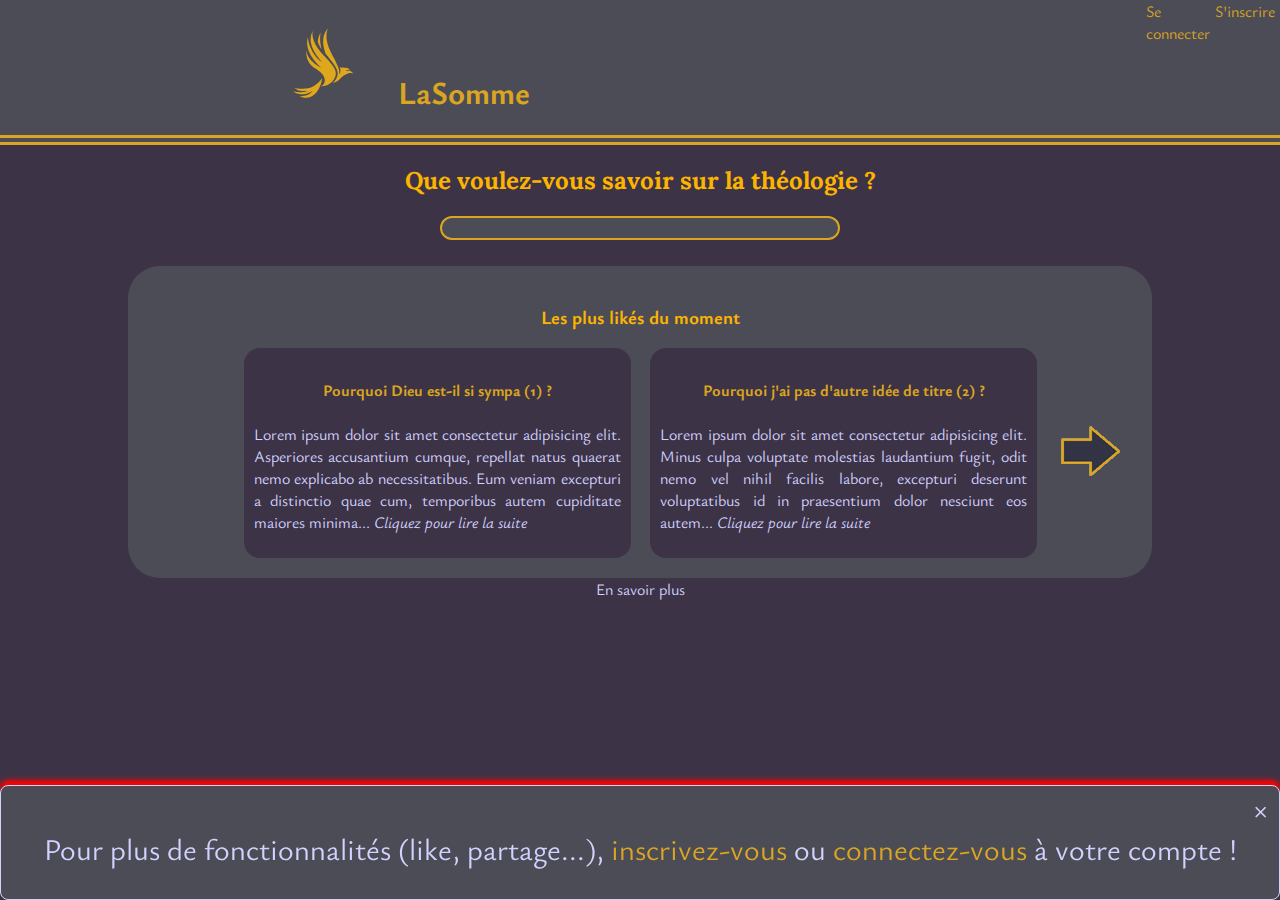
<file: index.html>
<!DOCTYPE html>
<html lang="fr">

<head>
    <meta charset="UTF-8">
    <meta http-equiv="X-UA-Compatible" content="IE=edge">
    <meta name="viewport" content="width=device-width, initial-scale=1.0">
    <link rel="stylesheet" href="newstyle.css">
    <link rel="preconnect" href="https://fonts.googleapis.com">
    <link rel="preconnect" href="https://fonts.gstatic.com" crossorigin>
    <link href="https://fonts.googleapis.com/css2?family=Lora&family=Ysabeau&display=swap" rel="stylesheet">
    <link rel="shortcut icon" href="logoiseau2.png" />
    <title>LaSomme</title>
</head>

<body>
    <div class="bandeau">
        <h1><img class="imglogo" src="logoiseau2.svg" alt="logo"></img> LaSomme</h1>
        <div class="login">
            <a class="loginbtn" href="connexion/index.html">Se connecter</a>
            <a class="loginbtn" href="connexion/inscription.html">S'inscrire</a>
        </div>
    </div>
    <div class="animationsearch">
        <h2>Que voulez-vous savoir sur la théologie ?</h2>
        <div class="recherche">
            <input id="searchInput" class="searchbar input" type="text">
            <div id="nothing" class="nothing">Attention, ce site ne peut fournir de commentaires théologiques concernant
                des évènements ou idées postérieurs à 1274. <a href="vocation.html" class="learnmore">Voir vocation et
                    notice du site</a></div>
            <div class="propPosition" id="suggestion"></div>
            <a class="affPlus" id="showAllButton" style="display: none;">Afficher tout</a>
        </div>
    </div>
    <div class="bestof">
        <h3>Les plus likés du moment</h3>
        <div class="propositionslist">
            <img class="fleche fleche_remplacement cache" id="bouton-cacheUn" src="flechelecache.png" <body
                oncontextmenu='return false;' onkeydown='return false;' onmousedown='return false;'>
</body>
<a class="fleche" id="bouton-precedent" onclick="precedentTexte()"><img src="flecheleft.png" alt="vers la gauche"></a>
<a href="resultat.html" id="texte1" class="meilleurs visible">
    <h4>Pourquoi Dieu est-il si sympa (1) ?</h4>
    <p>Lorem ipsum dolor sit amet consectetur adipisicing elit. Asperiores accusantium cumque, repellat
        natus quaerat nemo explicabo ab necessitatibus. Eum veniam excepturi a distinctio quae cum,
        temporibus autem cupiditate maiores minima... <em>Cliquez pour lire la suite</em>
    </p>
</a>
<a href="resultat.html" id="texte2" class="meilleurs visible">
    <h4>Pourquoi j'ai pas d'autre idée de titre (2) ?</h4>
    <p>Lorem ipsum dolor sit amet consectetur adipisicing elit. Minus culpa voluptate molestias laudantium
        fugit, odit nemo vel nihil facilis labore, excepturi deserunt voluptatibus id in praesentium dolor
        nesciunt eos autem... <em>Cliquez pour lire la suite</em>
    </p>
</a>

<a href="resultat.html" id="texte3" class="meilleurs">
    <h4>Pourquoi Dieu est-il si sympa (3) ?</h4>
    <p>Lorem ipsum dolor sit amet consectetur adipisicing elit. Asperiores accusantium cumque, repellat
        natus quaerat nemo explicabo ab necessitatibus. Eum veniam excepturi a distinctio quae cum,
        temporibus autem cupiditate maiores minima... <em>Cliquez pour lire la suite</em>
    </p>
</a>
<a href="resultat.html" id="texte4" class="meilleurs">
    <h4>Pourquoi j'ai pas d'autre idée de titre (4) ?</h4>
    <p>Lorem ipsum dolor sit amet consectetur adipisicing elit. Minus culpa voluptate molestias laudantium
        fugit, odit nemo vel nihil facilis labore, excepturi deserunt voluptatibus id in praesentium dolor
        nesciunt eos autem... <em>Cliquez pour lire la suite</em>
    </p>
</a>

<a href="resultat.html" id="texte5" class="meilleurs">
    <h4>Pourquoi Dieu est-il si sympa (5) ?</h4>
    <p>Lorem ipsum dolor sit amet consectetur adipisicing elit. Asperiores accusantium cumque, repellat
        natus quaerat nemo explicabo ab necessitatibus. Eum veniam excepturi a distinctio quae cum,
        temporibus autem cupiditate maiores minima... <em>Cliquez pour lire la suite</em>
    </p>
</a>
<a href="resultat.html" id="texte6" class="meilleurs">
    <h4>Pourquoi j'ai pas d'autre idée de titre (6) ?</h4>
    <p>Lorem ipsum dolor sit amet consectetur adipisicing elit. Minus culpa voluptate molestias laudantium
        fugit, odit nemo vel nihil facilis labore, excepturi deserunt voluptatibus id in praesentium dolor
        nesciunt eos autem... <em>Cliquez pour lire la suite</em>
    </p>
</a>

<a href="resultat.html" id="texte7" class="meilleurs">
    <h4>Pourquoi Dieu est-il si sympa (7) ?</h4>
    <p>Lorem ipsum dolor sit amet consectetur adipisicing elit. Asperiores accusantium cumque, repellat
        natus quaerat nemo explicabo ab necessitatibus. Eum veniam excepturi a distinctio quae cum,
        temporibus autem cupiditate maiores minima... <em>Cliquez pour lire la suite</em>
    </p>
</a>
<a href="resultat.html" id="texte8" class="meilleurs">
    <h4>Pourquoi j'ai pas d'autre idée de titre (8) ?</h4>
    <p>Lorem ipsum dolor sit amet consectetur adipisicing elit. Minus culpa voluptate molestias laudantium
        fugit, odit nemo vel nihil facilis labore, excepturi deserunt voluptatibus id in praesentium dolor
        nesciunt eos autem... <em>Cliquez pour lire la suite</em>
    </p>
</a>
<img class="fleche fleche_remplacement cache" id="bouton-cacheDeux" src="flechelecache.png" <body
    oncontextmenu='return false;' onkeydown='return false;' onmousedown='return false;'></body>
<a class="fleche" id="bouton-suivant" onclick="suivantTexte()"><img src="flecheright.png" alt="vers la droite"></a>
</div>

</div>

<div class="login-popup" id="login-popup">
    <a class="close" id="Close">&times</a>
    <p class="invitation">Pour plus de fonctionnalités (like, partage...), <a class="connect"
            href="connexion/inscription.html">inscrivez-vous</a> ou <a class="connect"
            href="connexion/index.html">connectez-vous</a> à votre compte !</p>
</div>

<script src="moteur.js"></script>

<footer>
    <a class="learnmore" href="vocation.html">En savoir plus</a>
</footer>

</body>

</html>
</file>
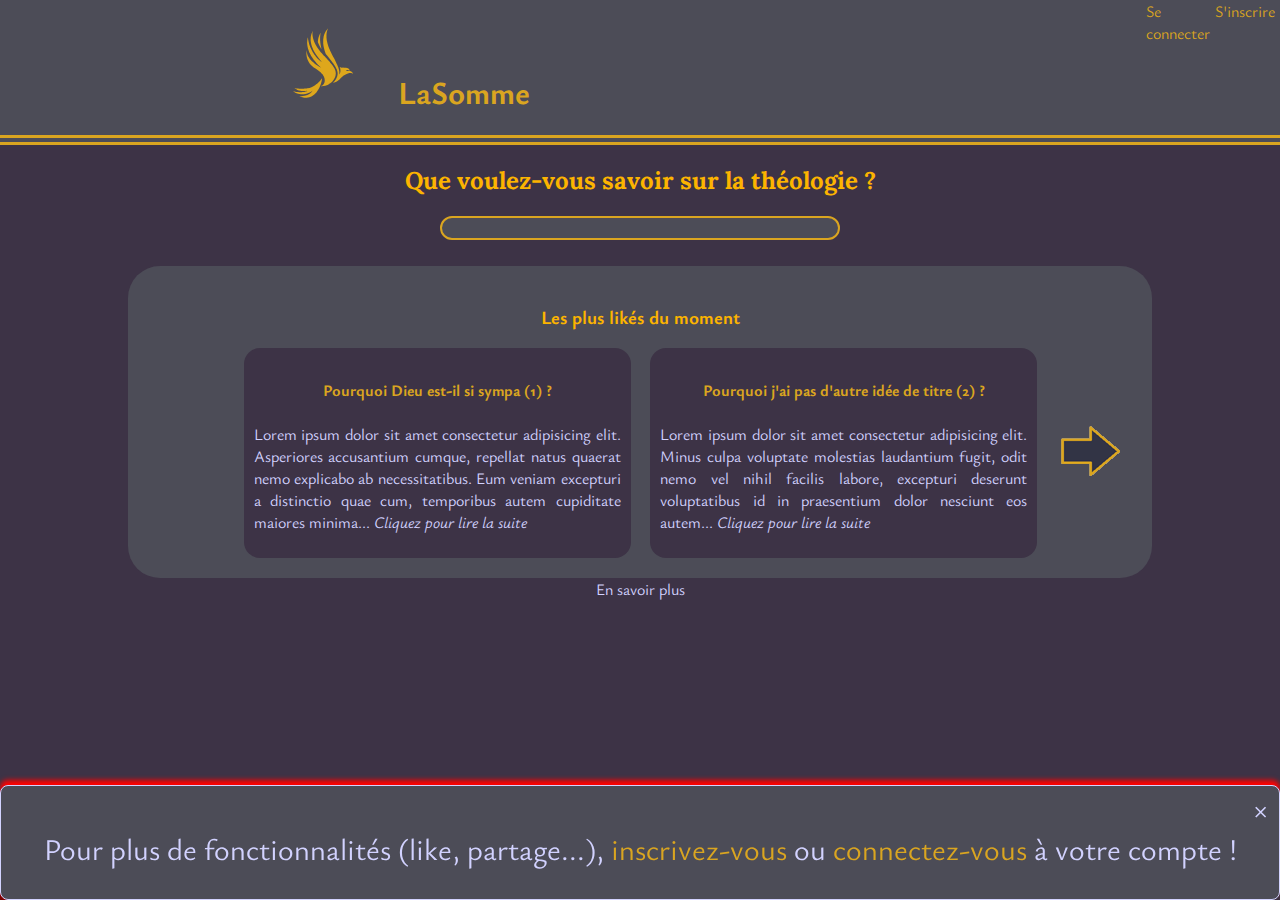
<file: article.html>
<!DOCTYPE html>
<html lang="fr">

<head>
    <meta charset="UTF-8">
    <meta http-equiv="X-UA-Compatible" content="IE=edge">
    <meta name="viewport" content="width=device-width, initial-scale=1.0">
    <link rel="stylesheet" href="newstyle.css">
    <link rel="shortcut icon" href="logoiseau2.png"/>
</head>

<body>

    <body>
        <div class="bandeau">
            <h1><img class="imglogo" src="logoiseau2.png" alt="logo"></img> LaSomme</h1>
        </div>
        <div class="article">
            <script src="article.js"></script>

            
            <p>Lorem ipsum dolor sit amet consectetur adipisicing elit. Reprehenderit eum cum dolorem quo sunt laborum
                omnis pariatur in? Quidem sit doloribus placeat quo repellendus nulla ducimus, modi repellat alias
                officia.
                Eos voluptas consequuntur modi recusandae repellat officiis! Quidem autem aliquid officia eaque totam
                beatae cumque doloribus suscipit nihil, asperiores officiis explicabo, eum nobis libero ipsam inventore
                perspiciatis consectetur. Architecto, ab?
                Ducimus saepe suscipit minima unde ipsum quaerat, ad ratione labore beatae consectetur accusamus magnam
                dolor neque molestiae voluptatum ea velit? Consectetur nisi non corporis harum ut nam eius molestiae
                totam!<br><br> Lorem ipsum, dolor sit amet consectetur adipisicing elit. Cumque earum odit placeat ea
                saepe, rem rerum minima nulla. Voluptatum impedit laudantium eaque sequi fugit cupiditate omnis minus
                quas, perspiciatis reprehenderit?
                Reprehenderit eos atque dolore iste ex veniam rem ab exercitationem unde inventore in iusto, aperiam
                alias pariatur laudantium voluptate! Dolor voluptate enim rem repellendus veritatis asperiores molestiae
                doloremque deleniti iusto?
                Ad officia itaque odit quidem vero omnis, tempora adipisci illo commodi sed blanditiis nemo ipsam quae
                eveniet distinctio minima numquam accusantium minus quos magni eaque. Voluptatum molestiae similique
                alias. Perferendis?</p>
            <div class="avis">
                <div class="stick"></div> Ceci vous a-t-il été utile ? <a id="like" class="bouton">J'aime</a> <a class="bouton">Partager</a>
            </div>
            <div class="other"><a href="index.html" class="bouton">Accueil</a><a class="bouton"><img class="icon" src="flecheleft.png" alt="Précédent">Article précédent</a><a class="bouton">Article suivant<img class="icon" src="flecheright.png"></img></a></div>
        </div>
    </body>

</html>
</file>
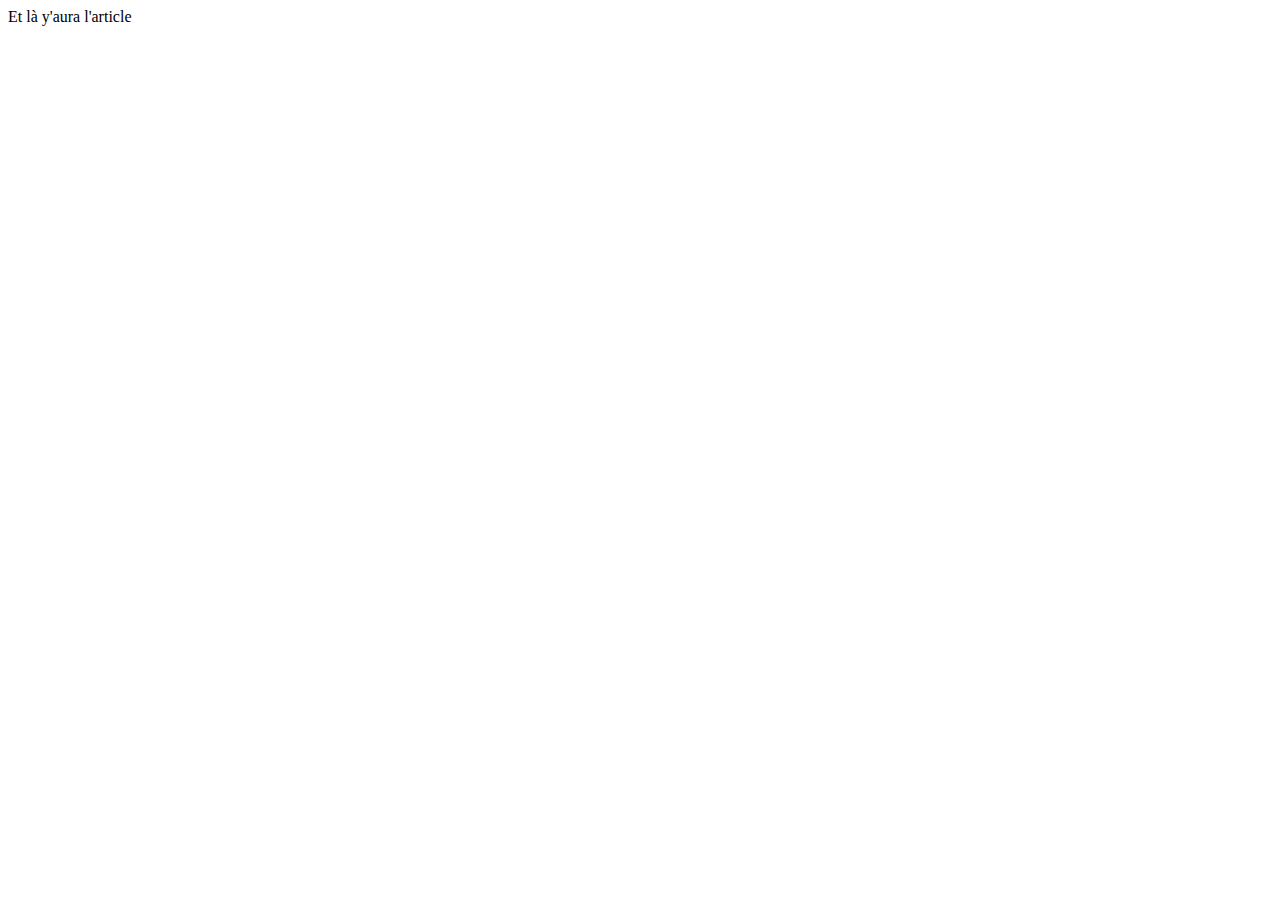
<file: resultat.html>
<!DOCTYPE html>
<html lang="fr">
<head>
    <meta charset="UTF-8">
    <meta http-equiv="X-UA-Compatible" content="IE=edge">
    <meta name="viewport" content="width=device-width, initial-scale=1.0">
    <title>Document</title>
</head>
<body>
    Et là y'aura l'article
</body>
</html>
</file>
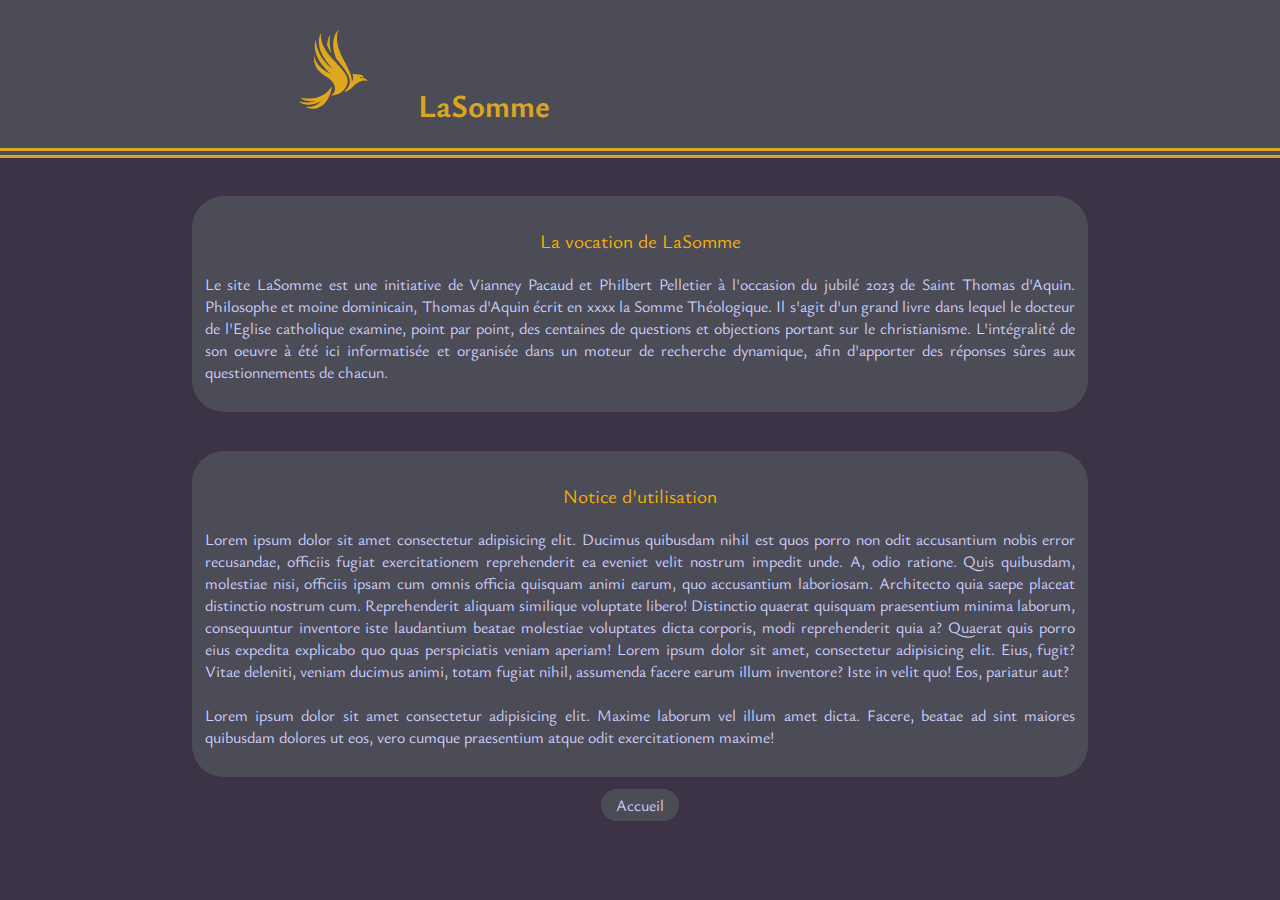
<file: vocation.html>
<!DOCTYPE html>
<html lang="fr">

<head>
    <meta charset="UTF-8">
    <meta http-equiv="X-UA-Compatible" content="IE=edge">
    <meta name="viewport" content="width=device-width, initial-scale=1.0">
    <link rel="stylesheet" href="newstyle.css">
    <link rel="preconnect" href="https://fonts.googleapis.com">
    <link rel="preconnect" href="https://fonts.gstatic.com" crossorigin>
    <link href="https://fonts.googleapis.com/css2?family=Lora&family=Ysabeau&display=swap" rel="stylesheet">
    <link rel="shortcut icon" href="logoiseau2.png" />
    <title>Vocation/notice de LaSomme</title>
</head>

<body>
    <div class="bandeau">
        <h1><img class="imglogo" src="logoiseau2.svg" alt="logo"></img> LaSomme</h1>
    </div>
    <div class="article">
        <p class="title">La vocation de LaSomme</p>
        <p>Le site LaSomme est une initiative de Vianney Pacaud et Philbert Pelletier à l'occasion du jubilé 2023 de Saint Thomas d'Aquin. Philosophe et moine dominicain, Thomas d'Aquin écrit en xxxx la Somme Théologique. Il s'agit d'un grand livre dans lequel le docteur de l'Eglise catholique examine, point par point, des centaines de questions et objections portant sur le christianisme. L'intégralité de son oeuvre à été ici informatisée et organisée dans un moteur de recherche dynamique, afin d'apporter des réponses sûres aux questionnements de chacun.</p>
    </div>
    <div class="article">   
        <p class="title">Notice d'utilisation</p>
        <p>Lorem ipsum dolor sit amet consectetur adipisicing elit. Ducimus quibusdam nihil est quos porro non odit accusantium nobis error recusandae, officiis fugiat exercitationem reprehenderit ea eveniet velit nostrum impedit unde.
        A, odio ratione. Quis quibusdam, molestiae nisi, officiis ipsam cum omnis officia quisquam animi earum, quo accusantium laboriosam. Architecto quia saepe placeat distinctio nostrum cum. Reprehenderit aliquam similique voluptate libero!
        Distinctio quaerat quisquam praesentium minima laborum, consequuntur inventore iste laudantium beatae molestiae voluptates dicta corporis, modi reprehenderit quia a? Quaerat quis porro eius expedita explicabo quo quas perspiciatis veniam aperiam! Lorem ipsum dolor sit amet, consectetur adipisicing elit. Eius, fugit? Vitae deleniti, veniam ducimus animi, totam fugiat nihil, assumenda facere earum illum inventore? Iste in velit quo! Eos, pariatur aut?<br><br>Lorem ipsum dolor sit amet consectetur adipisicing elit. Maxime laborum vel illum amet dicta. Facere, beatae ad sint maiores quibusdam dolores ut eos, vero cumque praesentium atque odit exercitationem maxime!</p>
    </div>
    <div class="bas"><a class="boutonOut" href="index.html">Accueil</a></div>
    
</body>

</html>
</file>
<file: newstyle.css>
* {
    --doré: #daa520;
    --gris1: #3d3346;
    --gris1bis: #3e3b4e;
    --gris2: #4c4c57;
    --doré2: #fcb400;
    --text: #d2d2ff;
    --error: rgb(124, 0, 0);
    font-family: 'Ysabeau', serif;
}



a.affPlus {
    margin-top: 3px;
    color: #d2d2ff;
    text-decoration: none;
}

a.affPlus:hover {
    color: #d2d2ff;
    text-decoration: underline;
    cursor: pointer;
}

body::-webkit-scrollbar {
    width: 9px;
}

body::-webkit-scrollbar-track {
    background-color: var(--gris2);
    width: 9px;
}

body::-webkit-scrollbar-thumb {
    background-color: var(--gris1);
    border: 1px solid var(--gris2);
}

body::-webkit-scrollbar-thumb:hover {
    border: 1px solid var(--text);
}

body {
    margin-top: 0%;
    margin-left: 0%;
    margin-right: 0%;
    margin-bottom: 0;
    background-color: var(--gris1);
    font-family: 'Lora', serif;
}

.bandeau {
    color: var(--doré);
    background-color: var(--gris2);
    display: flex;
    width: 100%;
    height: 7%;
    border-bottom: 10px var(--doré) double;
    flex-direction: row;


}

.login {
    color: var(--doré);
    display: flex;
    flex-direction: row;
}

.loginbtn {
    color: var(--doré);
    margin-right: 5px;
}

h2 {
    color: var(--doré2);
    font-family: 'Lora', serif;
    text-align: center;

}

.recherche {
    text-align: center;
    display: flex;
    justify-content: center;
    align-items: center;
    flex-direction: column;
}

.searchbar {
    display: flex;
    border: 2px solid var(--doré);
    background-color: var(--gris2);
    padding-right: 0.5%;
    padding-left: 0.5%;
    border-radius: 2rem;
    width: 30%;
    height: 20%;
    color: var(--text);
}

input:focus {
    outline: 2px solid var(--gris2);
}

.erreur1 {
    position: fixed;
    padding-left: 1%;
    bottom: 0;
    left: 0;
    width: 30%;
    z-index: 10;
    background-color: var(--error);
    color: white;
    border-top-right-radius: 0.3rem;

}

.erreur1.cache {
    display: none;
}


h1 {
    margin-left: 20%;

}

.imglogo {
    width: 15%;

}

.nothing {
    background-color: var(--gris2);
    border: 1px solid var(--error);
    color: var(--text);
    text-align: justify;
    margin-top: 0.5%;
    margin-right: 25%;
    margin-left: 25%;
    padding: 7px;
    border-radius: 1rem;
    font-size: 100%;
    display: none;
}

.animationsearch {
    animation: swap 1s;
}

footer {
    display: flex;
    justify-content: center;

}

.learnmore {
    color: var(--text);
}

.learnmore:hover {
    text-decoration: underline;
    cursor: pointer;
}

@keyframes swap {
    from {
        margin-left: -100%;
    }

    to {
        display: flex;
        justify-content: center;
        align-items: center;
    }
}

@media screen and (max-width: 1000px) and (min-width: 800px) {
    .searchbar {
        width: 400px;
    }


}

@media screen and (max-width: 1000px) {
    .meilleurs {
        display: none;
        margin-top: 3%;
        margin-right: 1%;
        margin-left: 1%;
        width: 100%;
        padding: 3%;
    }

}

@media screen and (max-width: 800px) {
    .searchbar {
        width: 300px;
    }

    .animationsearch {
        animation: none;
    }

    .propositionslist {
        flex-direction: column;
        width: auto;
        text-align: center;
        margin-right: 6%;
    }

    .meilleurs {
        display: none;
        margin-top: 3%;
        width: 100%;
        padding: 3%;
    }

    .visible {
        display: block;
    }

    .bestof {
        margin-top: 5%;
    }
}

/*partie propositions de recherche*/
.suggestion {
    background-color: var(--gris2);
    color: var(--text);
    display: flex;
    flex-direction: row;
    align-items: center;
    margin-top: 0.5%;
    margin-right: 15%;
    margin-left: 15%;
    padding: 5px;
    border-radius: 1rem;
    font-size: 100%;
}

.suggestion:hover {
    margin-left: 14%;
    margin-right: 14%;
    transition: 0.25s;
}

.imgtheme {
    width: 7%;
    height: 7%;
    border-radius: 0.5rem;

}

.propo {
    margin-left: 1%;
}

/*promotions des tendances de recherches*/
.bestof {
    margin-top: 2%;
    margin-right: 10%;
    margin-left: 10%;
    background-color: var(--gris2);
    padding: 20px;
    text-align: center;
    border-radius: 2rem;
}


.meilleurs {
    display: none;
    background-color: var(--gris1);
    margin-right: 1%;
    margin-left: 1%;
    padding: 1%;
    border-radius: 1rem;
    width: 50%;
}

.meilleurs:hover {
    background-color: var(--gris1bis);
    transition: 1s;

}

.fleche_remplacement {
    display: flex;
}

.fleche_remplacement.cache {
    display: none;
}



.visible {
    display: block;
}

.propositionslist {
    display: flex;
    justify-content: center;
    align-items: center;
    height: 80%;
    width: 100%;
}

.fleche {
    cursor: pointer;
}

h3 {
    color: var(--doré2);
    text-align: center;

}

h4 {
    color: var(--doré);
}

p {
    color: var(--text);
    text-align: justify;
}

a {
    text-decoration: none;
}

/*Pop-up pour se connecter ou s'inscrire*/
.login-popup {
    animation: vibration 0.5s infinite;
    box-shadow: 0 -5px 5px red;
    position: absolute;
    position: fixed;
    z-index: 30;
    bottom: 0%;
    right: 0%;
    left: 0%;
    border: 1px solid var(--text);
    background-color: var(--gris2);
    border-radius: 0.5rem;
    padding: 0.5px;
    justify-content: center;
    position: absolute;
    position: fixed;

}

.login-popup:hover {
    animation: none;
    transform: rotate(0deg);
    animation-delay: 1s;
    box-shadow: none;

}

@keyframes vibration {
    0% { transform: translate(0); }
    20% { transform: translate(-2px, 2px); }
    40% { transform: translate(2px, -2px); }
    60% { transform: translate(-2px, -2px); }
    80% { transform: translate(2px, 2px); }
    100% { transform: translate(0); }

}

.invitation {
    font-size: 30px;
    text-align: center;
    margin-top: 0%;
}

.close {
    font-size: 30px;
    color: var(--text);
    margin-left: 98%;

}

.close:hover {
    color: var(--doré);
    cursor: pointer;
}

.connect {
    color: var(--doré);
}

.connect:hover {
    box-shadow: -2 -5px 5px black;
    text-decoration: underline;
}

/*partie article*/
.article {
    background-color: var(--gris2);
    margin-right: 15%;
    margin-left: 15%;
    margin-top: 3%;
    border-radius: 2rem;
    padding: 1%;
}

h5 {
    text-align: center;
    font-size: 150%;
    margin-top: 0.5%;
    color: var(--doré2);
}

h6 {
    margin-left: 10%;
    font-size: 100%;
    margin-top: 1%;
    margin-bottom: 1%;
    color: var(--gris1);
}

.avis {
    color: var(--text);
}

.bouton {
    border-radius: 2rem;
    display: flex;
    align-items: center;
    justify-content: center;
    flex-direction: row;
    background-color: var(--gris1);
    color: var(--text);
    margin-left: 1%;
    padding-top: 5px;
    padding-bottom: 5px;
    padding-right: 7px;
    padding-left: 7px;
}

.bouton:hover {
    transition: 0.25s;
    padding-top: 7px;
    padding-bottom: 7px;
    padding-right: 9px;
    padding-left: 9px;
    cursor: pointer;
}

.stick {
    border: 1px solid var(--text);
    padding: 0%;
    height: 40px;
    margin-right: 5%;

}

.avis {
    color: var(--text);
    display: flex;
    justify-content: right;
    align-items: center;
}

.illustration {
    text-align: center;
    width: 100%;

}

.other {
    display: flex;
    flex-direction: row;
    align-items: center;
    justify-content: center;
    margin-top: 2%;
}

.icon {
    width: 30%;
}

/* Page vocation/notice du site - utilise aussi la classe ".article" */
.title {
    color: var(--doré2);
    text-align: center;
    font-size: larger;
}

.boutonOut {
    border-radius: 2rem;
    display: flex;
    align-items: center;
    justify-content: center;
    flex-direction: row;
    background-color: var(--gris2);
    color: var(--text);
    width: 5%;
    padding-top: 5px;
    padding-bottom: 5px;
    padding-right: 7px;
    padding-left: 7px;

}

.boutonOut:hover {
    transition: 0.25s;
    padding-top: 7px;
    padding-bottom: 7px;
    padding-right: 9px;
    padding-left: 9px;
    cursor: pointer;
}

.bas {
    display: flex;
    justify-content: center;
    margin-bottom: 1%;
    margin-top: 1%;
}
</file>
